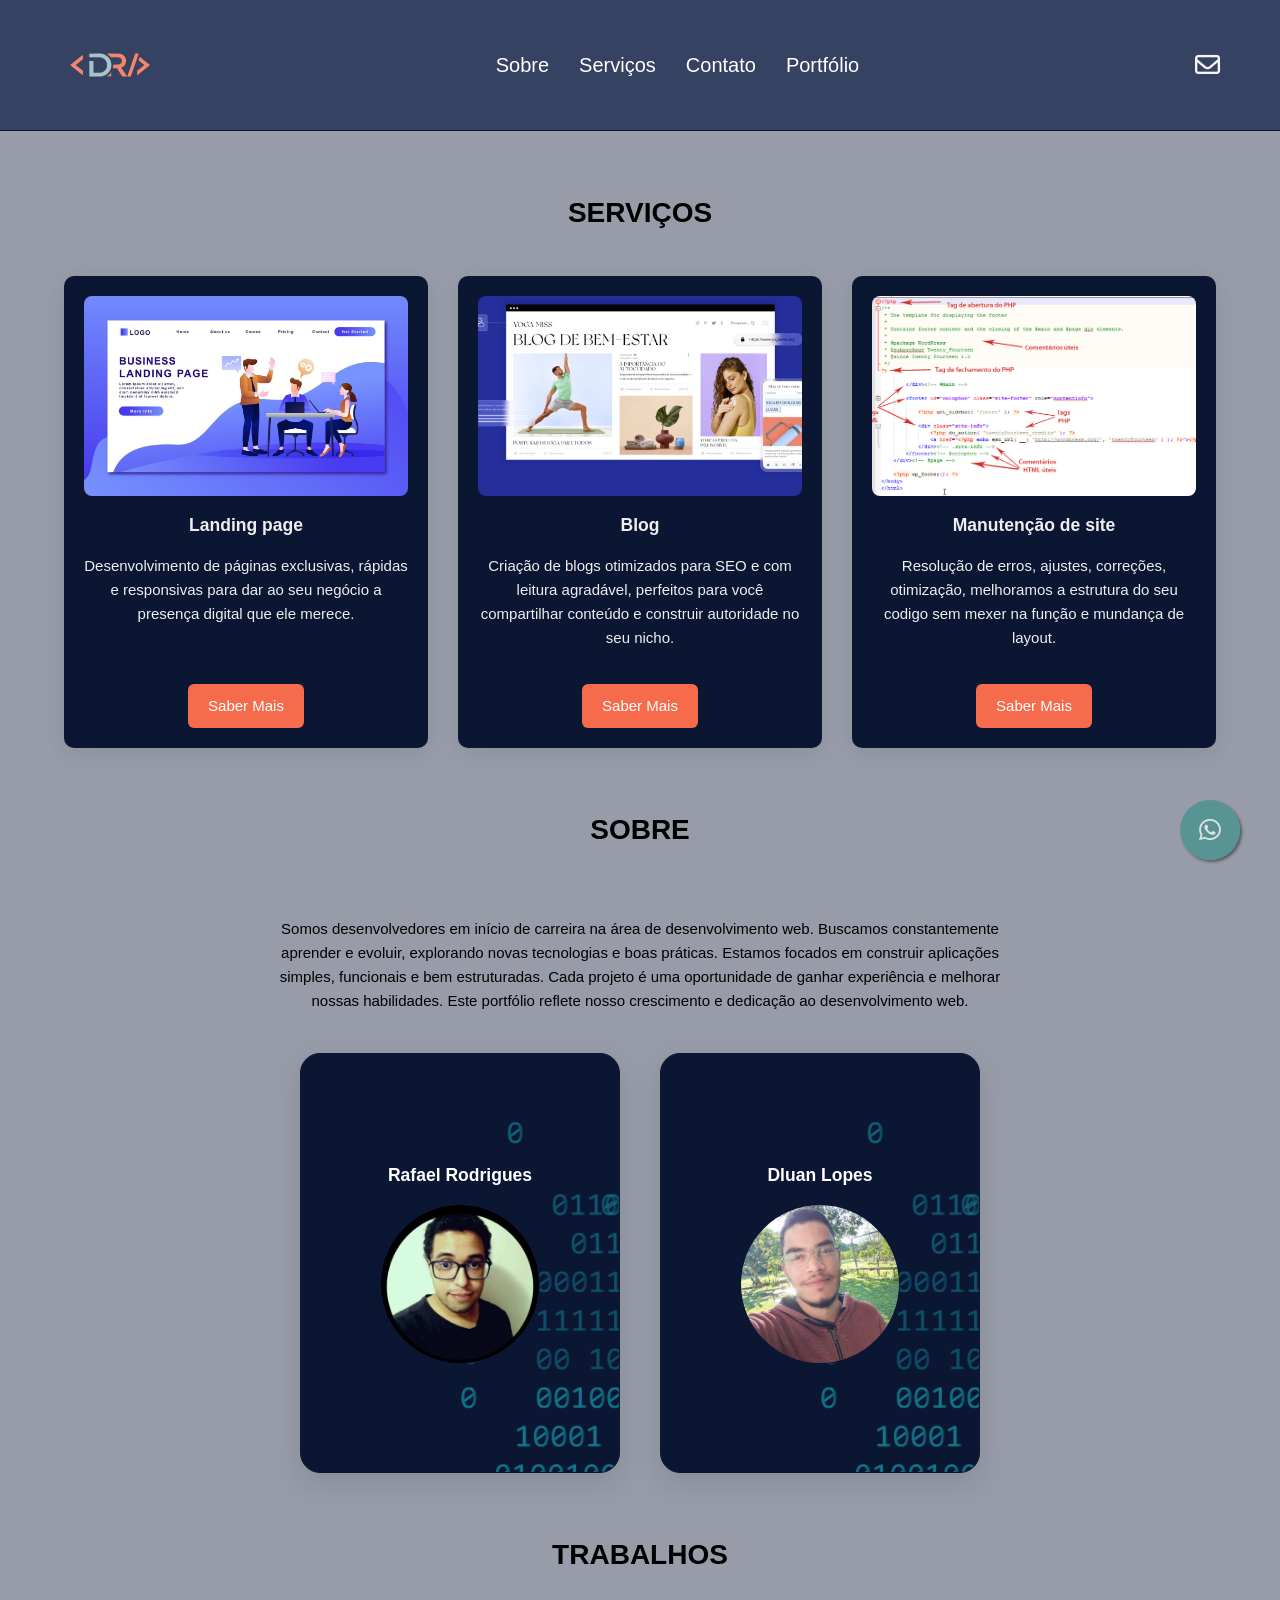
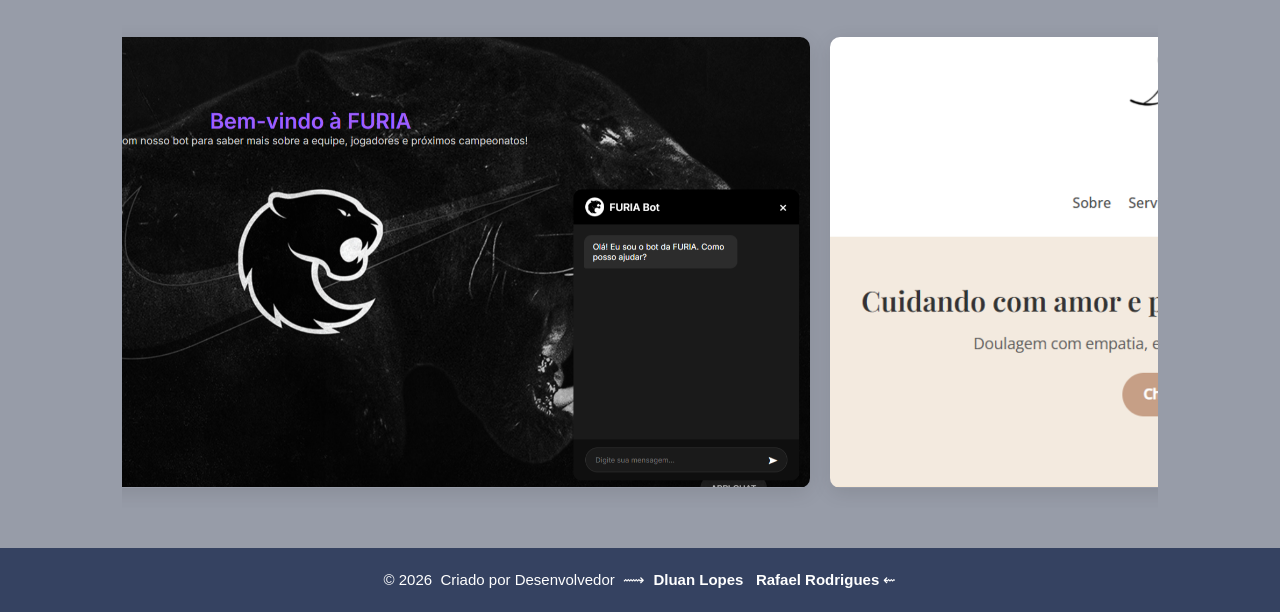
<file: index.html>
<!DOCTYPE html>
<html lang="pt-br">

<head>
    <meta charset="UTF-8">
    <meta name="viewport" content="width=device-width, initial-scale=1.0">
    <title>Dev Portfolio</title>
    <link rel="stylesheet" href="main.css">
    <link rel="stylesheet" href="https://cdnjs.cloudflare.com/ajax/libs/font-awesome/6.5.1/css/all.min.css">
</head>

<body>

    <header class="custom-header">
        <nav>
            <div class="nav-container">

                <a href="index.html"><img id="logo" src="img/logo.svg" alt="Logo"></a>

                <div class="nav-links">
                    <a href="#sobre">Sobre</a>
                    <a href="#serviços">Serviços</a>
                    <a href="#">Contato</a>
                    <a href="#trabalho">Portfólio</a>
                </div>

                <div class="btn-link">
                    <i class="fa-regular fa-envelope"></i>
                    
                </div>

            </div>
        </nav>
    </header>
    <section id="serviços" class="serviços">
        <h4 class="link">SERVIÇOS</h4>
        <div class="cards">
            <div class="card">
                <img src="img/landpage.jpeg" alt="" class="img-servico" />
                <h3>Landing page</h3>
                <p>Desenvolvimento de páginas exclusivas, rápidas e responsivas para dar ao seu negócio a presença
                    digital que ele merece.</p><br><br>
                <a href="landepage.html" class="btn-whatsapp">Saber Mais</a>
            </div>
            <div class="card">
                <img src="img/blog.jpg" alt="" class="img-servico" />
                <h3>Blog</h3>
                <p>Criação de blogs otimizados para SEO e com leitura agradável, perfeitos para você compartilhar
                    conteúdo e construir autoridade no seu nicho.</p><br>
                <a href="blog.html" class="btn-whatsapp">Saber Mais</a>
            </div>
            <div class="card">
                <img src="img/estrutura.png" alt="" class="img-servico" />
                <h3>Manutenção de site</h3>
                <p>Resolução de erros, ajustes, correções, otimização, melhoramos a estrutura do seu codigo sem mexer na
                    função e mundança de layout.</p><br>
                <a href="manutencao.html" class="btn-whatsapp">Saber Mais</a>
            </div>
        </div>
         <h4 class="link">SOBRE</h4><br>
    </section>
    <section id="sobre" class="sobre">
       
        <p>Somos desenvolvedores em início de carreira na área de desenvolvimento web.
            Buscamos constantemente aprender e evoluir, explorando novas tecnologias e boas práticas.
            Estamos focados em construir aplicações simples, funcionais e bem estruturadas.
            Cada projeto é uma oportunidade de ganhar experiência e melhorar nossas habilidades.
            Este portfólio reflete nosso crescimento e dedicação ao desenvolvimento web.</p>
        <div class="carde">
            <div class="cardi">
                <div class="card-inner">
                    <div class="card-front">
                        <h3>Rafael Rodrigues</h3>
                        <img src="img/Rafael.jpeg" alt="Rafael" class="img-sobre" />


                    </div>
                    <div class="card-back">
                        <p>Idade: 29<br>Formação: ADS</p>
                        <a href="https://www.linkedin.com/in/rafael-rodrigues-dos-santos-b8b27b341/" target="_blank"
                            class="btn-whatsapp">Linkedin</a>
                    </div>
                </div>
            </div>

            <div class="cardi">
                <div class="card-inner">
                    <div class="card-front">
                        <h3>Dluan Lopes</h3>
                        <img src="/img/Dluan.png" alt="Dluan" class="img-sobre" />

                    </div>
                    <div class="card-back">
                        <p>Idade: 29<br>Formação: ADS</p>
                        <a href="https://www.linkedin.com/in/lopes-dluan/" target="_blank"
                            class="btn-whatsapp">Linkedin</a>
                    </div>
                </div>
            </div>

        </div>

    </section>


    <section id="trabalho" class="trabalho">
        <h4 class="link">TRABALHOS</h4>

        <div class="carousel-container" id="carousel">
            <div class="carousel-card">
                <a href="https://rafaelelsuke.github.io/Furia-chat-bot/" target="_blank"><img src="img/furia.png"
                        alt="Landing page 1"></a>
            </div>

            <div class="carousel-card">
                <a href="https://pagina-doula.vercel.app/"target="_blank"><img src="img/doula.png" alt="Landing page 2"></a>
            </div>

            <div class="carousel-card">
                <a href="https://jogo-omega-azure.vercel.app/"target="_blank"><img src="img/game.png" alt="Landing page 3"></a>
            </div>
        </div>
    </section>


    <footer class="ft">
        <p>© 2026&nbsp; Criado por Desenvolvedor &nbsp;⟿ <a href="https://github.com/Dluan97" target="_blank"
                style="color: auto; text-decoration: none; font-weight: 600;">&nbsp;Dluan Lopes &nbsp;&nbsp;</a><a
                href="https://github.com/RafaelElsuke" target="_blank"
                style="color: auto; text-decoration: none; font-weight: 600;">Rafael Rodrigues</a>&nbsp;⇜</p>
    </footer>
    
    
    <script src="p1.js"></script>
    
    
    <a href="https://wa.me/55SEUNUMERO" class="whatsapp-float" target="_blank" rel="noopener noreferrer">
    <i class="fab fa-whatsapp"></i> <span class="tooltip-wpp">Fale Comigo!</span>
</a>
</body>

</html>
</file>
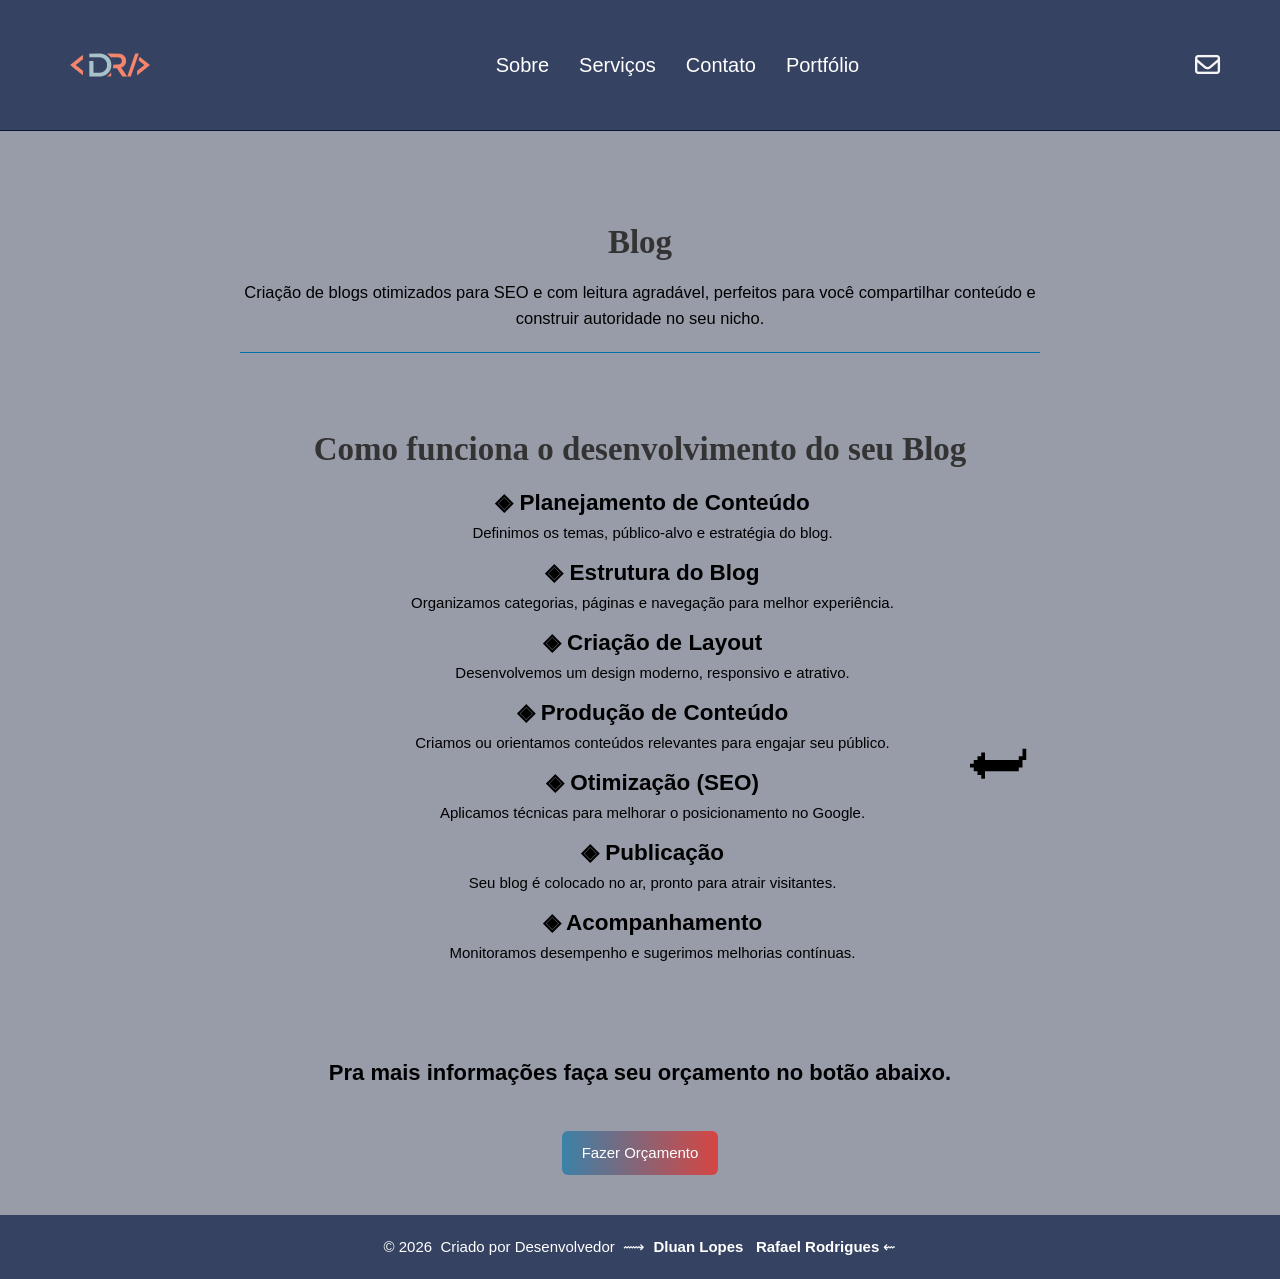
<file: blog.html>
<!DOCTYPE html>
<html lang="en">

<head>
  <meta charset="UTF-8">
  <meta name="viewport" content="width=device-width, initial-scale=1.0">
  <title>landingpage</title>
  <link rel="stylesheet" href="main.css">
  <link rel="stylesheet" href="serv.css">
  <link rel="stylesheet" href="https://cdnjs.cloudflare.com/ajax/libs/font-awesome/6.5.1/css/all.min.css">
</head>

<body>
  <header class="custom-header">
    <nav>
      <div class="nav-container">
        <a href="index.html"> <img id="logo" src="img/logo.svg" alt="Logo"></a>
        
        
        <div class="nav-links">
          <a href="index.html#sobre">Sobre</a>
          <a href="index.html#serviços">Serviços</a>
          <a href="index.html#">Contato</a>
          <a href="index.html#trabalho">Portfólio</a>
        </div>

        <div class="btn-link">
          <i class="fa-regular fa-envelope"></i>

        </div>

      </div>
    </nav>
  </header>
  <main class="servico-detalhe">
    <h1 class="yu">Blog</h1>

    <p class="introducao">
      Criação de blogs otimizados para SEO e com leitura agradável, perfeitos para você compartilhar conteúdo e
      construir autoridade no seu nicho.
    </p>

    <div class="detalhes-container">
      <section>
        <h1 class="yu">Como funciona o desenvolvimento do seu Blog</h1>
        <ul>
          <li>
            <h2>◈ Planejamento de Conteúdo</h2>Definimos os temas, público-alvo e estratégia do blog.
          </li>
          <li>
            <h2>◈ Estrutura do Blog</h2> Organizamos categorias, páginas e navegação para melhor experiência.
          </li>
          <li>
            <h2>◈ Criação de Layout</h2>Desenvolvemos um design moderno, responsivo e atrativo.
          </li>
          <li>
            <h2>◈ Produção de Conteúdo</h2>Criamos ou orientamos conteúdos relevantes para engajar seu público.
          </li>
          <li>
            <h2>◈ Otimização (SEO)</h2>Aplicamos técnicas para melhorar o posicionamento no Google.
          </li>
          <li>
            <h2>◈ Publicação</h2>Seu blog é colocado no ar, pronto para atrair visitantes.
          </li>
          <li>
            <h2>◈ Acompanhamento</h2>Monitoramos desempenho e sugerimos melhorias contínuas.
          </li>
        </ul>
      </section>

      <section>
        <h3 class="cube-text">
  Pra mais informações faça seu orçamento no botão abaixo.
</h3>

      </section>
    </div>

    <a href="https://wa.me/55SEUNUMERO" class="btn-whatsappp" target="_blank">Fazer Orçamento</a>
    <p><a class="alo" href="index.html">⮨</a></p>
  </main>

  <footer class="ft">
    <p>© 2026&nbsp; Criado por Desenvolvedor &nbsp;⟿ <a href="https://github.com/Dluan97" target="_blank"
        style="color: auto; text-decoration: none; font-weight: 600;">&nbsp;Dluan Lopes &nbsp;&nbsp;</a><a
        href="https://github.com/RafaelElsuke" target="_blank"
        style="color: auto; text-decoration: none; font-weight: 600;">Rafael Rodrigues</a>&nbsp;⇜</p>
  </footer>

</body>
</html>
</file>
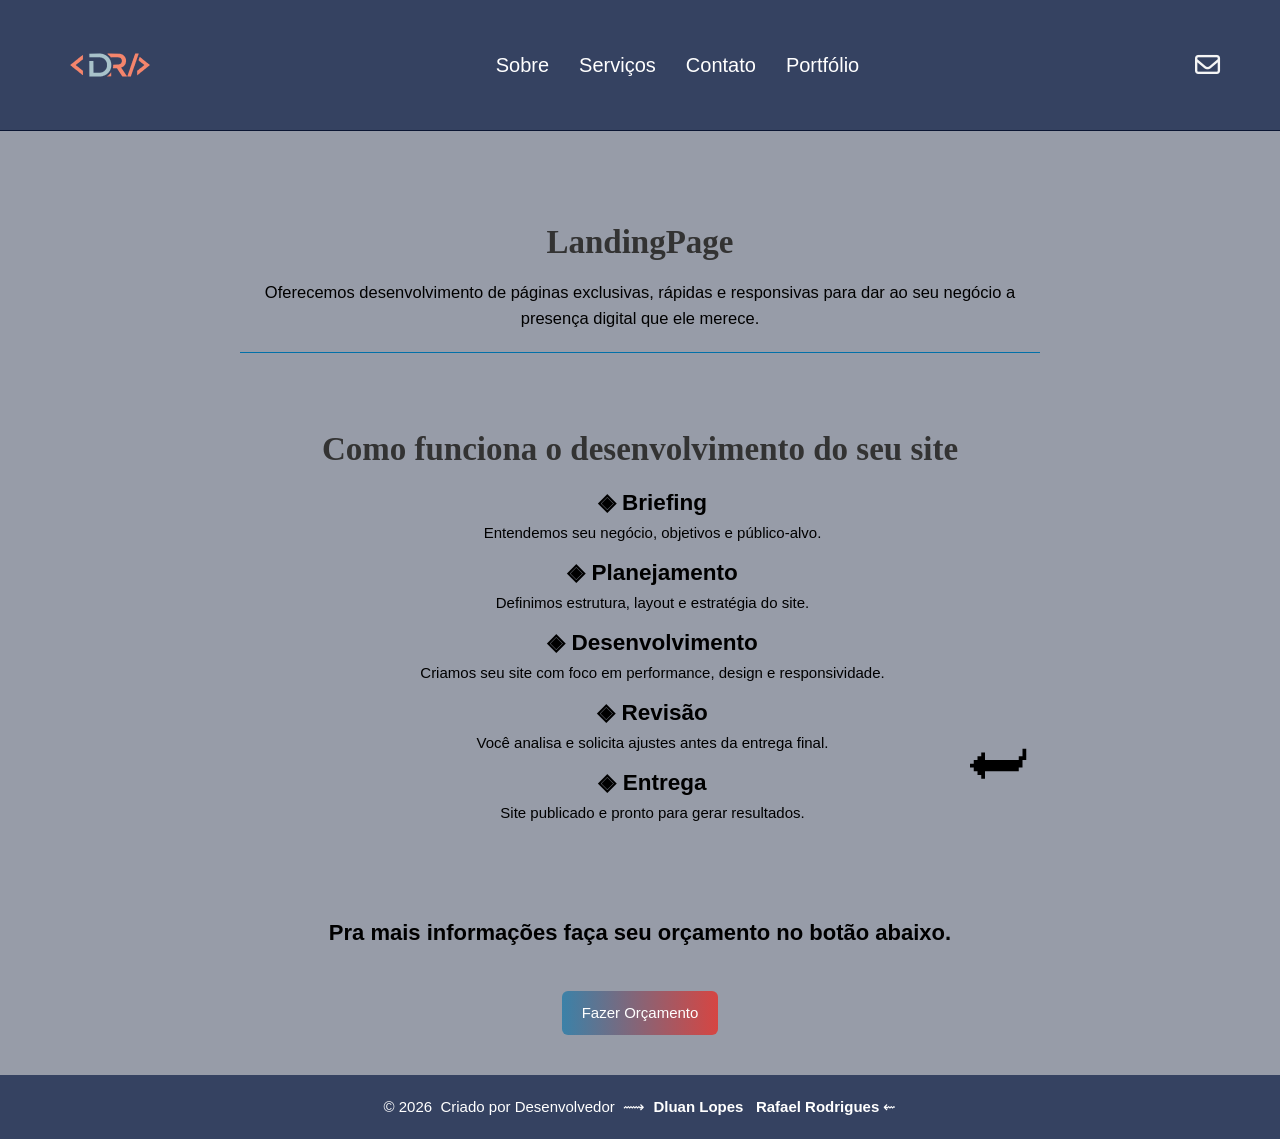
<file: landepage.html>
<!DOCTYPE html>
<html lang="en">
<head>
    <meta charset="UTF-8">
    <meta name="viewport" content="width=device-width, initial-scale=1.0">
    <title>landingpage</title>
    <link rel="stylesheet" href="main.css">
    <link rel="stylesheet" href="serv.css">
    <link rel="stylesheet" href="https://cdnjs.cloudflare.com/ajax/libs/font-awesome/6.5.1/css/all.min.css">
</head>
<body>
     <header class="custom-header">
        <nav>
            <div class="nav-container">

                <a href="index.html"> <img id="logo" src="img/logo.svg" alt="Logo"></a>

                <div class="nav-links">
                    <a href="index.html#sobre">Sobre</a>
                    <a href="index.html#serviços">Serviços</a>
                    <a href="index.html#">Contato</a>
                    <a href="index.html#trabalho">Portfólio</a>
                </div>

                <div class="btn-link">
                    <i class="fa-regular fa-envelope"></i>
                    
                </div>

            </div>
        </nav>
    </header>
    <main class="servico-detalhe">
      <h1 class="yu">LandingPage</h1>

      <p class="introducao">
        Oferecemos desenvolvimento de páginas exclusivas, rápidas e responsivas para dar ao seu negócio a presença
                    digital que ele merece.
      </p>

      <div class="detalhes-container">
        <section>
          <h1 class="yu">Como funciona o desenvolvimento do seu site</h1>
          <ul>
            <li><h2>◈ Briefing</h2>Entendemos seu negócio, objetivos e público-alvo.</li>
            <li><h2>◈ Planejamento</h2> Definimos estrutura, layout e estratégia do site.</li>
            <li><h2>◈ Desenvolvimento</h2>Criamos seu site com foco em performance, design e responsividade.</li>
            <li><h2>◈ Revisão</h2> Você analisa e solicita ajustes antes da entrega final.</li>
            <li><h2>◈ Entrega</h2> Site publicado e pronto para gerar resultados.</li>
          </ul>
        </section>

        <section>
          <h3 class="cube-text">
  Pra mais informações faça seu orçamento no botão abaixo.
</h3>
        </section>
      </div>

      <a href="https://wa.me/55SEUNUMERO" class="btn-whatsappp" target="_blank">Fazer Orçamento</a>
      <p><a class="alo" href="index.html">⮨</a></p>
    </main>
          
    <footer class="ft">
        <p>© 2026&nbsp; Criado por Desenvolvedor &nbsp;⟿ <a href="https://github.com/Dluan97" target="_blank"
                style="color: auto; text-decoration: none; font-weight: 600;">&nbsp;Dluan Lopes &nbsp;&nbsp;</a><a
                href="https://github.com/RafaelElsuke" target="_blank"
                style="color: auto; text-decoration: none; font-weight: 600;">Rafael Rodrigues</a>&nbsp;⇜</p>
    </footer>
    
</body>
</html>
</file>
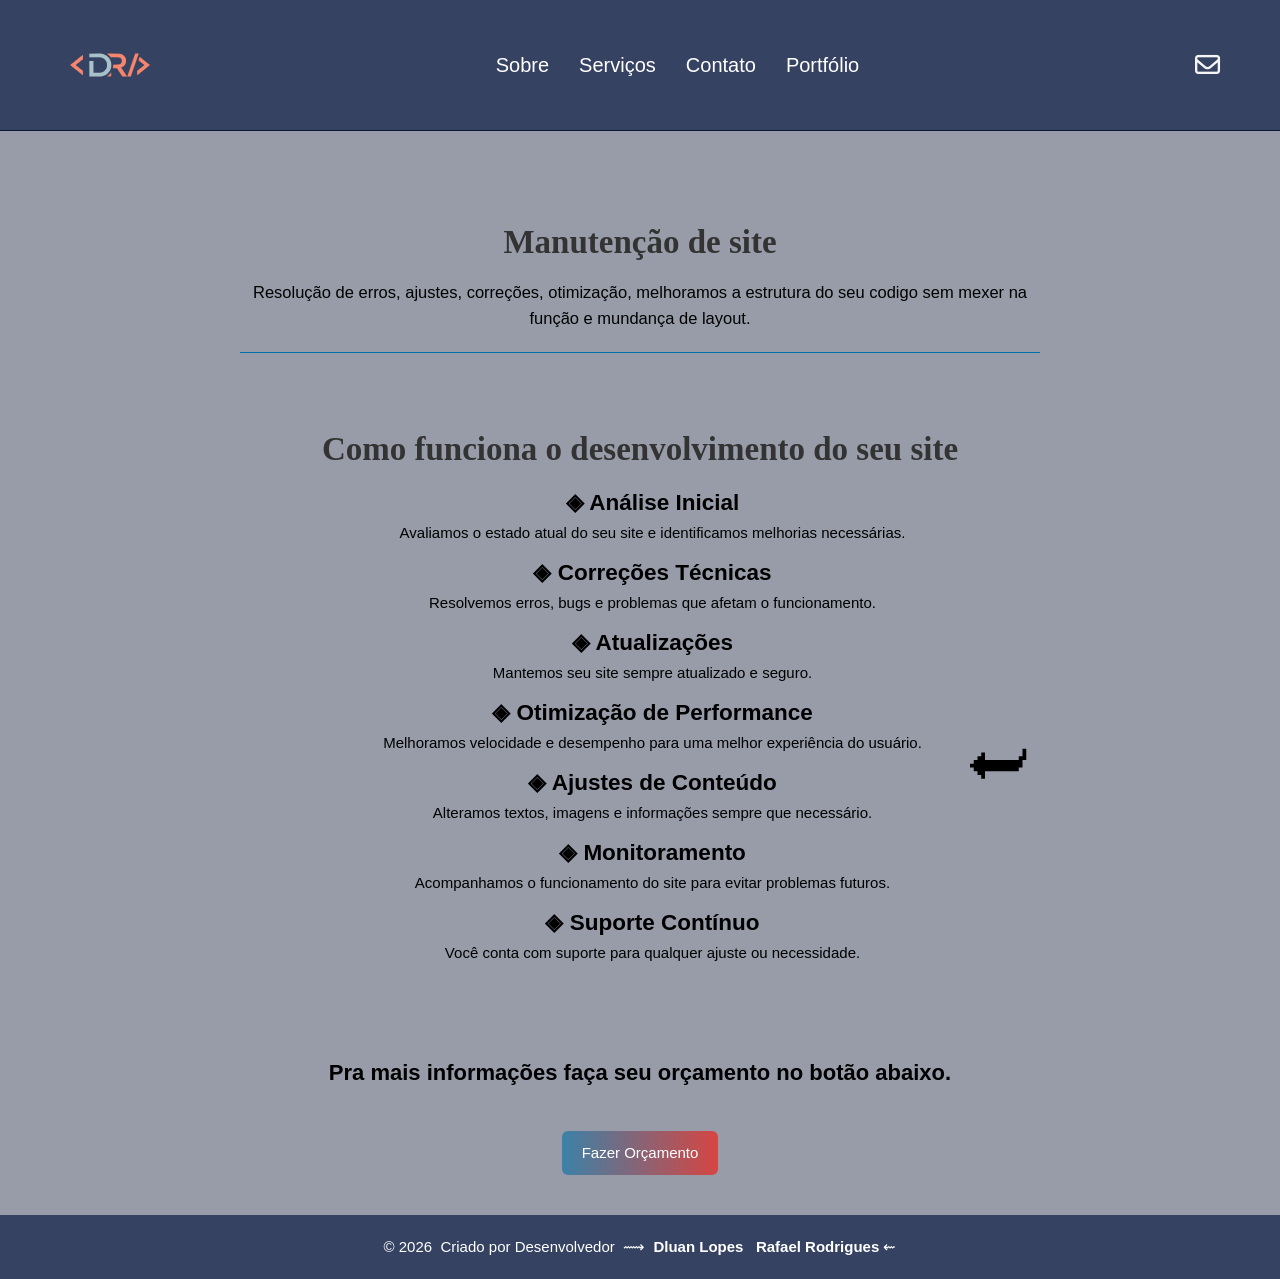
<file: manutencao.html>
<!DOCTYPE html>
<html lang="en">
<head>
    <meta charset="UTF-8">
    <meta name="viewport" content="width=device-width, initial-scale=1.0">
    <title>landingpage</title>
    <link rel="stylesheet" href="main.css">
    <link rel="stylesheet" href="serv.css">
    <link rel="stylesheet" href="https://cdnjs.cloudflare.com/ajax/libs/font-awesome/6.5.1/css/all.min.css">
</head>
<body>
     <header class="custom-header">
        <nav>
            <div class="nav-container">

                <a href="index.html"> <img id="logo" src="img/logo.svg" alt="Logo"></a>

                <div class="nav-links">
                    <a href="index.html#sobre">Sobre</a>
                    <a href="index.html#serviços">Serviços</a>
                    <a href="index.html#">Contato</a>
                    <a href="index.html#trabalho">Portfólio</a>
                </div>

                <div class="btn-link">
                    <i class="fa-regular fa-envelope"></i>
                    
                </div>

            </div>
        </nav>
    </header>
    <main class="servico-detalhe">
      <h1 class="yu">Manutenção de site</h1>

      <p class="introducao">
        Resolução de erros, ajustes, correções, otimização, melhoramos a estrutura do seu codigo sem mexer na função e mundança de layout.
      </p>

      <div class="detalhes-container">
        <section>
          <h1 class="yu">Como funciona o desenvolvimento do seu site</h1>
          <ul>
            <li><h2>◈ Análise Inicial</h2>Avaliamos o estado atual do seu site e identificamos melhorias necessárias.</li>
            <li><h2>◈ Correções Técnicas</h2> Resolvemos erros, bugs e problemas que afetam o funcionamento.</li>
            <li><h2>◈ Atualizações</h2>Mantemos seu site sempre atualizado e seguro.</li>
            <li><h2>◈ Otimização de Performance</h2>Melhoramos velocidade e desempenho para uma melhor experiência do usuário.</li>
            <li><h2>◈ Ajustes de Conteúdo</h2> Alteramos textos, imagens e informações sempre que necessário.</li>
            <li><h2>◈ Monitoramento</h2>Acompanhamos o funcionamento do site para evitar problemas futuros.</li>
            <li><h2>◈ Suporte Contínuo</h2>Você conta com suporte para qualquer ajuste ou necessidade.</li>
          </ul>
        </section>

        <section>
          <h3 class="cube-text">
  Pra mais informações faça seu orçamento no botão abaixo.
</h3>
          
        </section>
      </div>

      <a href="https://wa.me/55SEUNUMERO" class="btn-whatsappp" target="_blank">Fazer Orçamento</a>
      <p><a class="alo" href="index.html">⮨</a></p>
    </main>
          
    <footer class="ft">
        <p>© 2026&nbsp; Criado por Desenvolvedor &nbsp;⟿ <a href="https://github.com/Dluan97" target="_blank"
                style="color: auto; text-decoration: none; font-weight: 600;">&nbsp;Dluan Lopes &nbsp;&nbsp;</a><a
                href="https://github.com/RafaelElsuke" target="_blank"
                style="color: auto; text-decoration: none; font-weight: 600;">Rafael Rodrigues</a>&nbsp;⇜</p>
    </footer>
    
</body>
</html>
</file>
<file: main.css>
/*reset*/
* {
    margin: 0;
    padding: 0;
    box-sizing: border-box;
}

/*variaveis*/
:root {
    --primary: #f66b4c;
    --secondary: #2563eb;

    --text: BLACK;
    --background: #0b16336c;


    --radius: 10px;

    --space-sm: 8px;
    --space-mb: 16px;
    --space-lg: 32px;
    --space-xl: 64px;
}

/* base*/
body {
    font-family: Arial, Helvetica, sans-serif;
    line-height: 1.6;
    color: var(--text);
    background: var(--background);
}
i{
    font-size: 25px;
}
img {
    max-width: 100%;
    display: block;
}

/*layout*/
.container {
    width: min(1200px, 90%);
    margin: auto;
}

.section {
    padding: var(--space-xl) 0;
}

h4 {
    font-size: 28px;
    margin-bottom: 40px;
    text-align: center;
    margin-top: 60px;
}

/*header*/
.custom-header {
    position: sticky;
    top: 0;
    background: #0e1d44b4;
    border-bottom: 1px solid #0b1633;
    z-index: 100;
}

.nav-container {
    display: flex;
    align-items: center;
    justify-content: space-between;
    max-width: 1200px;
    margin: auto;
    padding: 15px 20px;
}

#logo {
    width: 100px;
}

.nav-links {
    display: flex;
    gap: 30px;
}

.nav-links a {
    text-decoration: none;
    color: white;
    font-size: 20px;
    font-family: sans-serif;
}

nav a:hover {
    transform: scale(1.5);
    color: #f5f5f5;
    text-decoration: underline #f5856c;
    text-underline-offset: 5px;

}

.btn-link {
    display: flex;
    gap: 20px;
}

.btn-link i {
    cursor: pointer;
    color: #f5f5f5;
}

/* SERVIÇOS */

.cards {
    display: grid;
    grid-template-columns: repeat(auto-fit, minmax(250px, 1fr));
    gap: 30px;
    max-width: 1200px;
    margin: auto;

}

.card {

    background: #0b1633;
    padding: 20px;
    border-radius: var(--radius);
    box-shadow: 0 5px 20px rgba(0, 0, 0, 0.08);
    text-align: center;
    color: #eee;

}

.card h3 {
    margin: 15px 0;

}

.img-servico {
    width: 100%;
    height: 200px;
    border-radius: 8px;
    margin-bottom: 15px;
    object-fit: cover;
}

.btn-whatsapp {

    display: inline-block;
    background: var(--primary);
    color: white;
    padding: 10px 20px;
    border-radius: 6px;
    text-decoration: none;
    margin-top: 10px;

}
.btn-whatsapp:hover{
    transform: scale(1.1);
    background-color: #fe3001;
}

/* animação dos cards serviços*/


/* SOBRE */

.sobre {
    max-width: 900px;
    margin: auto;
    text-align: center;

}

.carde {
    display: flex;
    justify-content: center;
    gap: 40px;
    margin-top: 40px;
    flex-wrap: wrap;

}

.cardi {
    height: 420px;
    perspective: 1000px;
    background: transparent;
    border: none;
    width: 320px;

}

/* animação dos cards sobre*/
.card-inner {
    position: relative;
    width: 100%;
    height: 100%;
    transition: transform 0.8s cubic-bezier(0.4, 0, 0.2, 1);
    transform-style: preserve-3d;
}


.cardi:hover .card-inner {
    transform: rotateY(180deg);
}

.card-front,
.card-back {
    position: absolute;
    width: 100%;
    height: 100%;
    backface-visibility: hidden;
    display: flex;
    flex-direction: column;
    align-items: center;
    justify-content: center;
    border-radius: 20px;
    padding: 20px;
    box-shadow: 0 10px 30px rgba(0, 0, 0, 0.1);
}


.card-front {
    background-image: url('img/code.png');
    border: 1px solid #0b1633;
    background-color: #0b1633;
    color: white;
}


.card-back {
    background: #0b1633;
    color: white;
    transform: rotateY(180deg);
    text-align: center;
}

/* img sobre*/
.img-sobre {
    width: 160px;
    height: 160px;
    border-radius: 50%;
    border: 1px solid #0b1633;
    margin-top: 15px;
    object-fit: cover;
}

/* TRABALHOS */

.carousel-container {

    display: flex;
    gap: 20px;
    overflow-x: auto;
    padding: 20px;
    max-width: 90%;
    margin: auto;

}
.carousel-card {
    min-width: 800px;
    border-radius: 10px;
    overflow: hidden;
    box-shadow: 0 5px 20px rgba(0, 0, 0, 0.1);

}
.carousel-card img {
    width: 100%;
}
/* Esconde a barra por padrão */
.carousel-container::-webkit-scrollbar {
  height: 0px;
}

/* Mostra ao passar o mouse */
.carousel-container:hover::-webkit-scrollbar {
  height: 5px;
}

/* Estilo da barra */
.carousel-container::-webkit-scrollbar-thumb {
  background: linear-gradient(to right, #0270a8,#fc1105,#0270a8);
  border-radius: 10px;
}

/* FOOTER */

.ft {
    background: #0e1d44b4;
    text-align: center;
    padding: 20px;
    margin-top: 40px;
    color: white;
}

.ft a {
    color: white;
}


/* RESPONSIVO */

/* --- AJUSTES GERAIS DE SEGURANÇA --- */
* {
    box-sizing: border-box;
    /* Impede que padding quebre a largura */
}

img {
    max-width: 100%;
    /* Imagens nunca vazam da tela */
    height: auto;
}

/* --- TELA DE 1366px --- */
@media screen and (max-width: 1366px) {
    :root {
        font-size: 15px;
        /* Reduz levemente a escala de tudo que usa 'rem' */
    }
    .container,
    section {
        padding-left: 5%;
        padding-right: 5%;
    }
}

/* --- TABLETS E TELAS MÉDIAS (Até 1024px) --- */
@media screen and (max-width: 1024px) {

    .hero,
    .about-content {
        flex-direction: column;
        /* Foto em cima, texto embaixo */
        text-align: center;
    }

    .cards-container {
        grid-template-columns: repeat(2, 1fr);
        /* Apenas 2 colunas */
    }
}

/* MÉDIAS (768px)*/
@media(max-width:768px) {

    .nav-links {
        display: none;
    }

    .navbar {
        display: flex;
        justify-content: center;
        position: relative;
        
    }
    #logo {
        position: absolute;
        left: 50%;
        transform: translateX(-50%);
        

    }
    .btn-link{
    display: none;
}

   
    section {
        padding: 60px 20px;
    }

    .carousel-card {
        min-width: 400px;
        border-radius: 10px;

    }

    .carousel-container {
        max-width: 100%;
    }

    h4 {
        margin-top: 10px;
    }
}

/* Estilização do Botão de WhatsApp */
.whatsapp-float {
    position: fixed;
    width: 60px;
    height: 60px;
    bottom: 40px;
    right: 40px;
    background-color: #128c7eaa; /* Verde oficial do WhatsApp */
    color: white;
    border-radius: 50px;
    text-align: center;
    font-size: 30px;
    box-shadow: 2px 2px 3px rgba(0, 0, 0, 0.61);
    z-index: 1000; /* Garante que fique por cima de tudo */
    display: flex;
    align-items: center;
    justify-content: center;
    text-decoration: none;
    transition: transform 0.3s ease, opacity 0.3s ease, background-color 0.3s ease;
    opacity: 0.7;
}

.whatsapp-float:hover {
    transform: scale(1.25); /* Efeito de aumentar ao passar o mouse */
    background-color: #128c7e;
}

/* Tooltip (Texto que aparece ao lado) - Opcional */
.tooltip-wpp {
    position: absolute;
    right: 70px;
    background-color: #333;
    color: #fff;
    padding: 5px 10px;
    border-radius: 5px;
    font-size: 14px;
    white-space: nowrap;
    opacity: 0;
    transition: opacity 0.3s;
    pointer-events: none;
}

.whatsapp-float:hover .tooltip-wpp {
    opacity: 1;
}
/* Ajuste para telas menores (celulares) */
@media screen and (max-width: 768px) {
    .whatsapp-float {
        width: 50px;
        height: 50px;
        bottom: 20px;
        right: 20px;
        font-size: 25px;
    }

    .tooltip-wpp {
        display: none; /* Esconde o texto no celular para não poluir a tela */
    }
}
@keyframes wave {
  0%, 100% {
    transform: translateY(0);
  }
  50% {
    transform: translateY(-15px);
  }
}
.card {
  animation: wave 1.5s ease-in-out infinite;
}
.card:nth-child(1) {
  animation-delay: 0s;
}

.card:nth-child(2) {
  animation-delay: 0.2s;
}

.card:nth-child(3) {
  animation-delay: 0.4s;
}

.card:nth-child(4) {
  animation-delay: 0.6s;
}



.link {
  position: relative;
  
  text-decoration: none;
  color: black;
  text-align: center;
  white-space: nowrap;
}


.link::after {
  content: "";
  position: absolute;
  left: 45%;
  bottom: -4px;
  width: 10%;
  height: 2px;

  background: linear-gradient(to right, #0270a8,#fc1105,#0270a8);

  transform: scaleX(0);
  transform-origin: center;
  transition: transform 0.3s ease;
}

.link:hover::after {
  transform: scaleX(1);
}
</file>
<file: serv.css>
.servico-detalhe {
    padding-top: 85px;
    max-width: 800px;
    margin: 0 auto;
    text-align: center;
    min-height: 80vh;
}

/* Garante que o H1 não tenha margem extra no topo */
.servico-detalhe h1 {
    margin-top: 0;
    font-family: 'Playfair Display', serif;
    color: #333;
    font-size: 2.2rem;
    margin-bottom: 10px;
}

.servico-detalhe .introducao {
    font-size: 1.1rem;
    color: black;
    margin-bottom: 40px;
    border-bottom:1px solid#0270a8; 
    padding-bottom: 20px;
}

.servico-detalhe section {
    padding: 30px 0;
}

.servico-detalhe ul {
    list-style: none;
    padding-left: 0;
    text-align: center;
    width: fit-content;
    margin: 0 auto 30px auto;
}

.servico-detalhe ul li {
    margin-bottom: 10px;
    position: relative;
    padding-left: 25px;
    text-align: center;
}

.servico-detalhe ul li::before {
    content: "";
    position: absolute;
    left: 0;
    font-size: 0.8em;
}

.servico-detalhe .btn-whatsapp {
    margin: 30px auto;
    display: block;
    width: fit-content;
}

/* Remove qualquer padding-top grande do body nas páginas de serviço */
body {
    padding-top: 0 !important;
}
.btn-whatsappp {

    display: inline-block;
    background: linear-gradient(to left, #fc11059f,#0271a89d);
    color: white;
    padding: 10px 20px;
    border-radius: 6px;
    text-decoration: none;
    margin-top: 10px;

}
.btn-whatsappp:hover{
    transform: scale(1.1);
    background: linear-gradient(to left, #fc1105,#0271a8);
}
.alo{
   position: fixed;
    width: 60px;
    height: 60px;
    bottom: 100px;
    right: 250px; 
    color: black;
    text-align: center;
    font-size: 60px;
    z-index: 1000; /* Garante que fique por cima de tudo */
    display: flex;
    align-items: center;
    justify-content: center;
    text-decoration: none; 
}


.cube-text {
  display: inline-block;
  font-size: 22px;
  color: black;
  perspective: 800px;
  animation: rotateText 4s infinite ease-in-out;
}

@keyframes rotateText {
  0% {
    transform: rotateY(0deg);
    opacity: 1;
  }
  50% {
    transform: rotateY(90deg);
    opacity: 0.3;
  }
  100% {
    transform: rotateY(0deg);
    opacity: 1;
  }
}


@media(max-width:768px) {
    .alo{
   position: absolute;
    width: 60px;
    height: 60px;
    top: 97rem;
    right: 15px; 
    color: black;
    text-align: right;
    font-size: 60px;
    display: flex;
    align-items: start;
    justify-content: start;
    text-decoration: none;       
}

.servico-detalhe {
    width: 320px;
}
li,h2{
    margin-right:20px;
}



}
</file>
